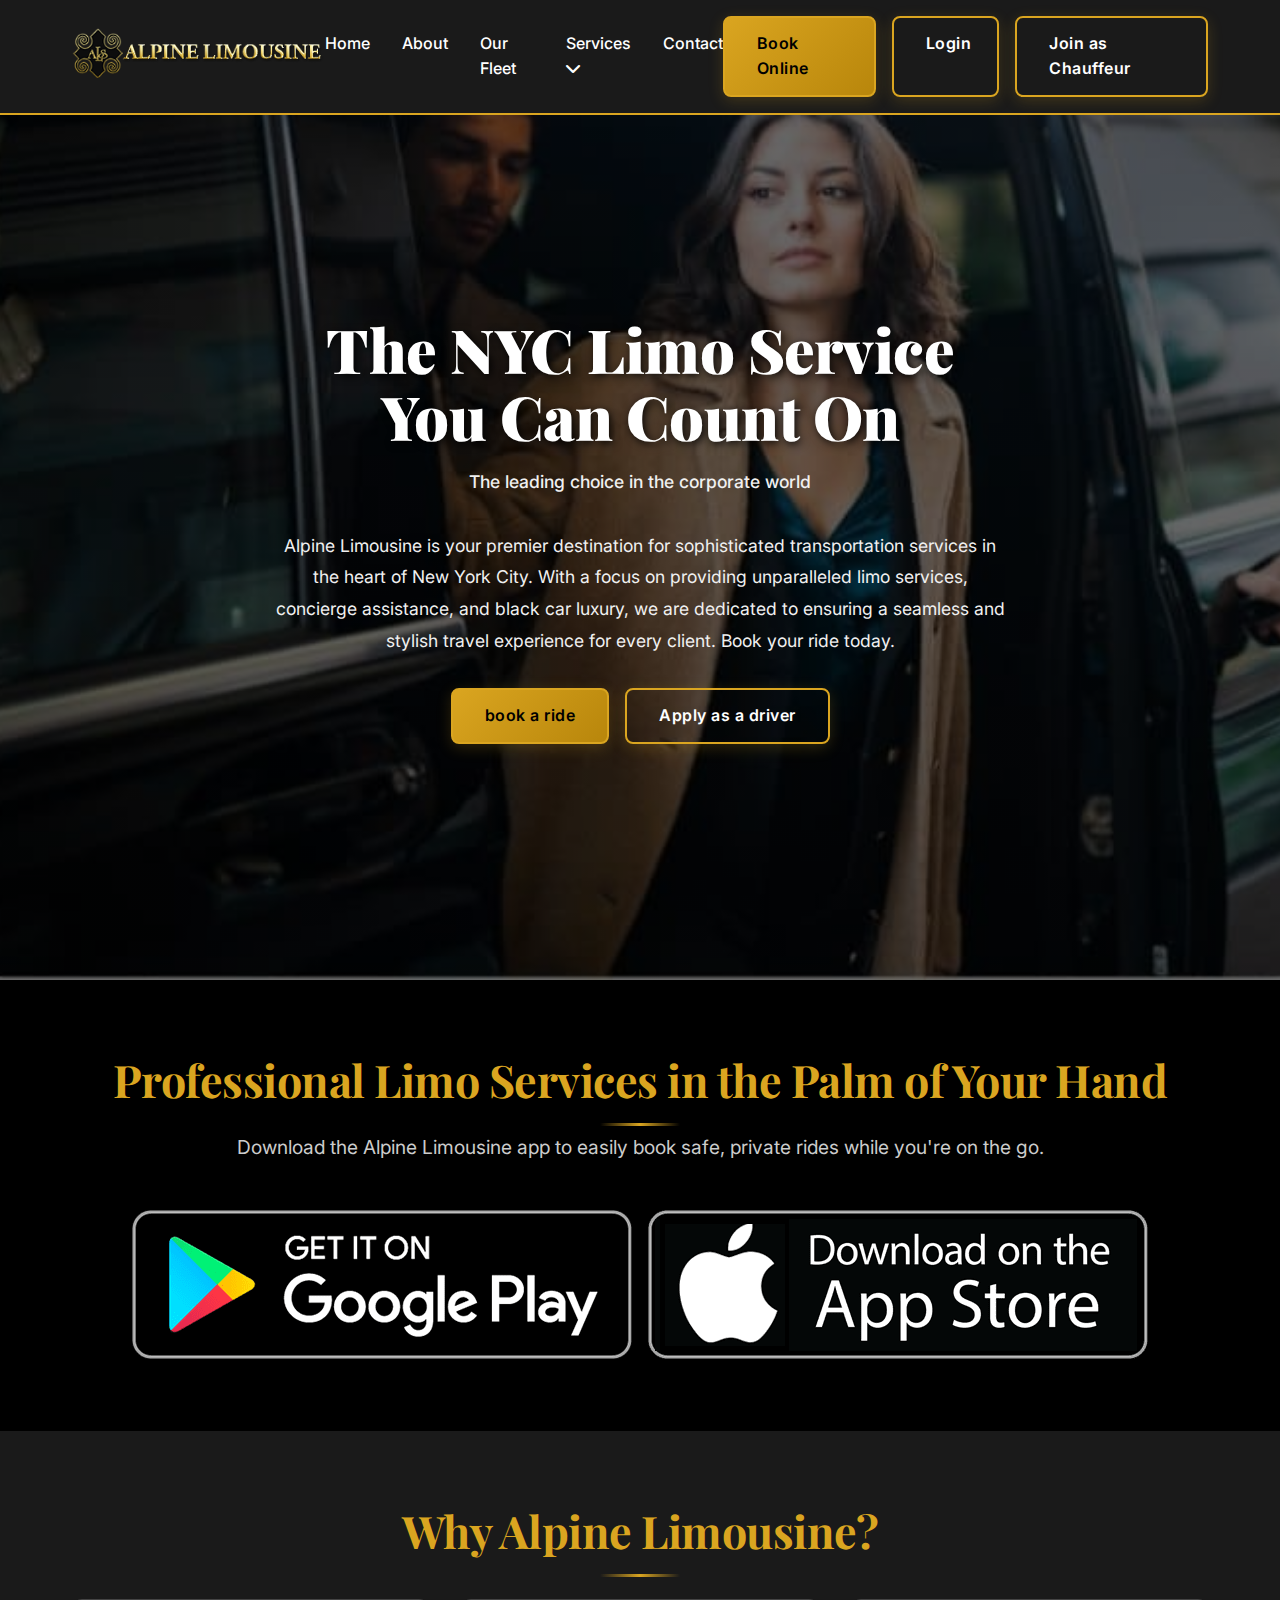
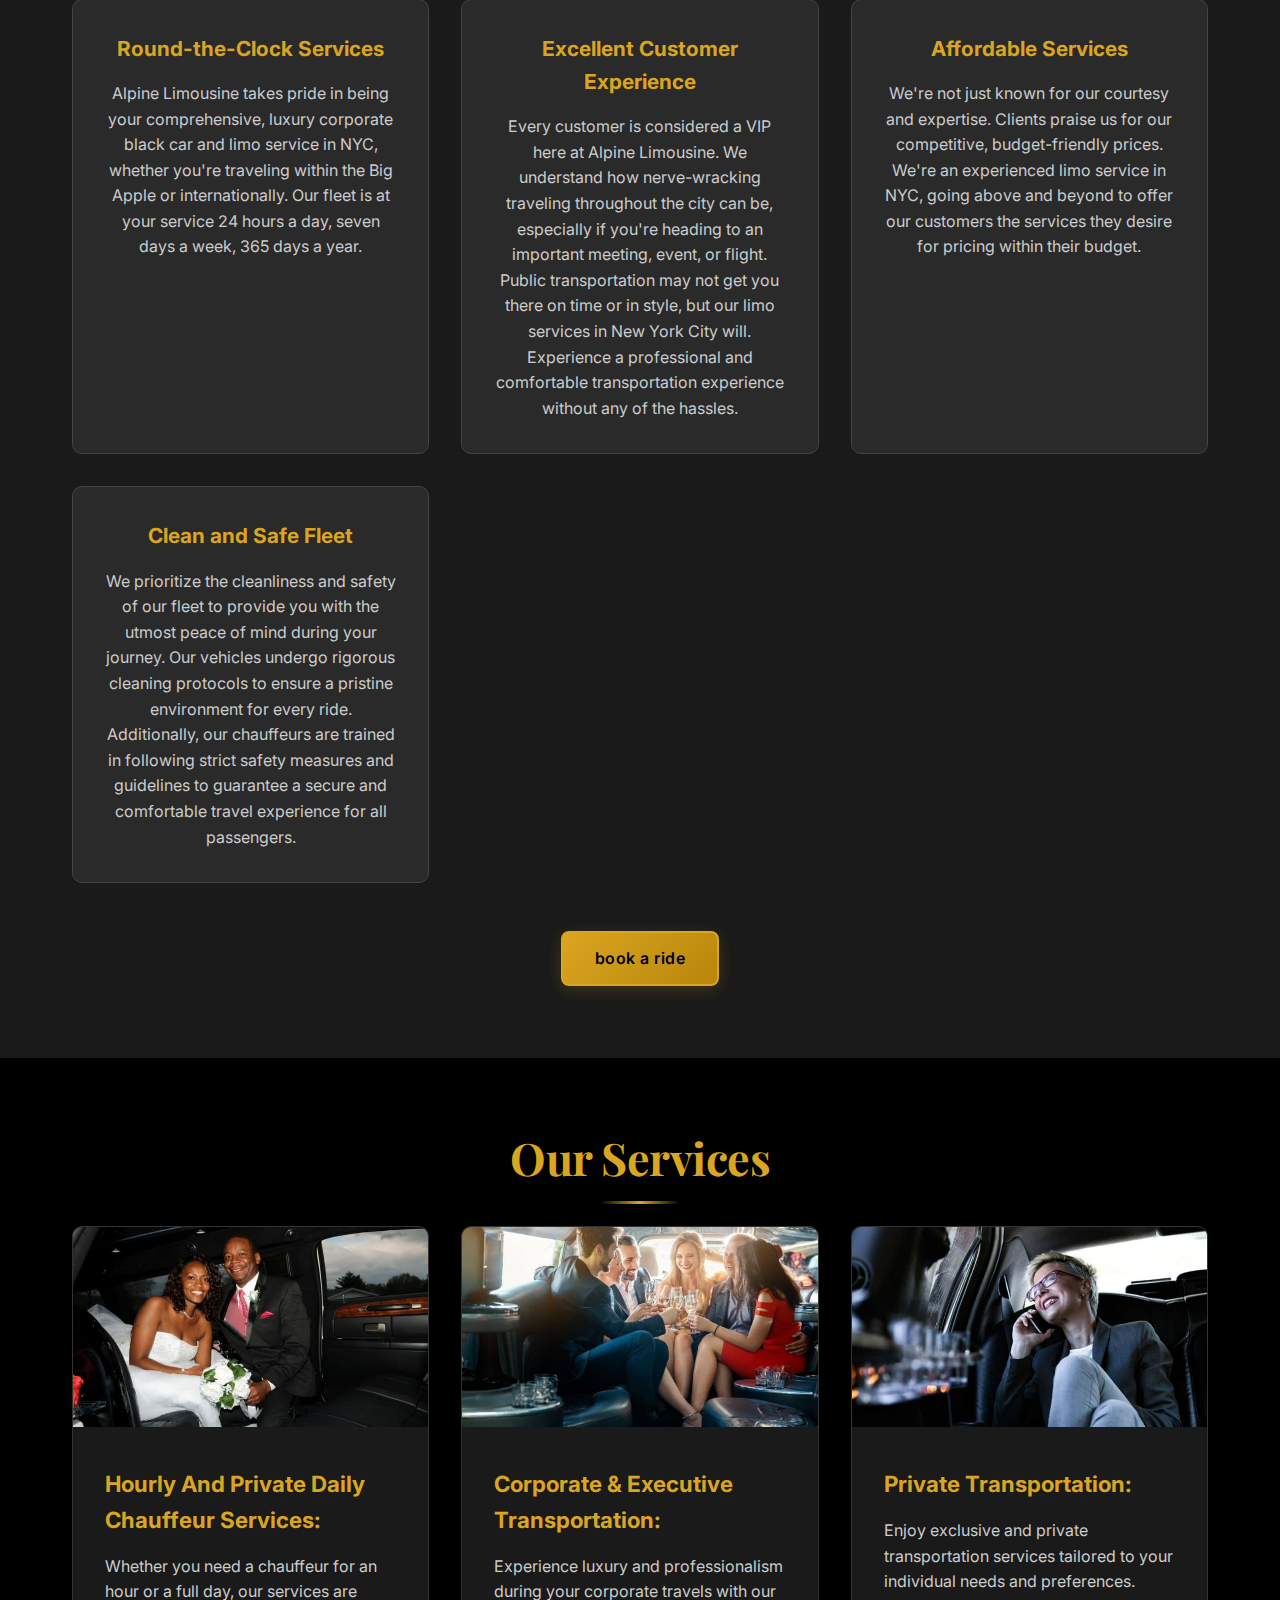
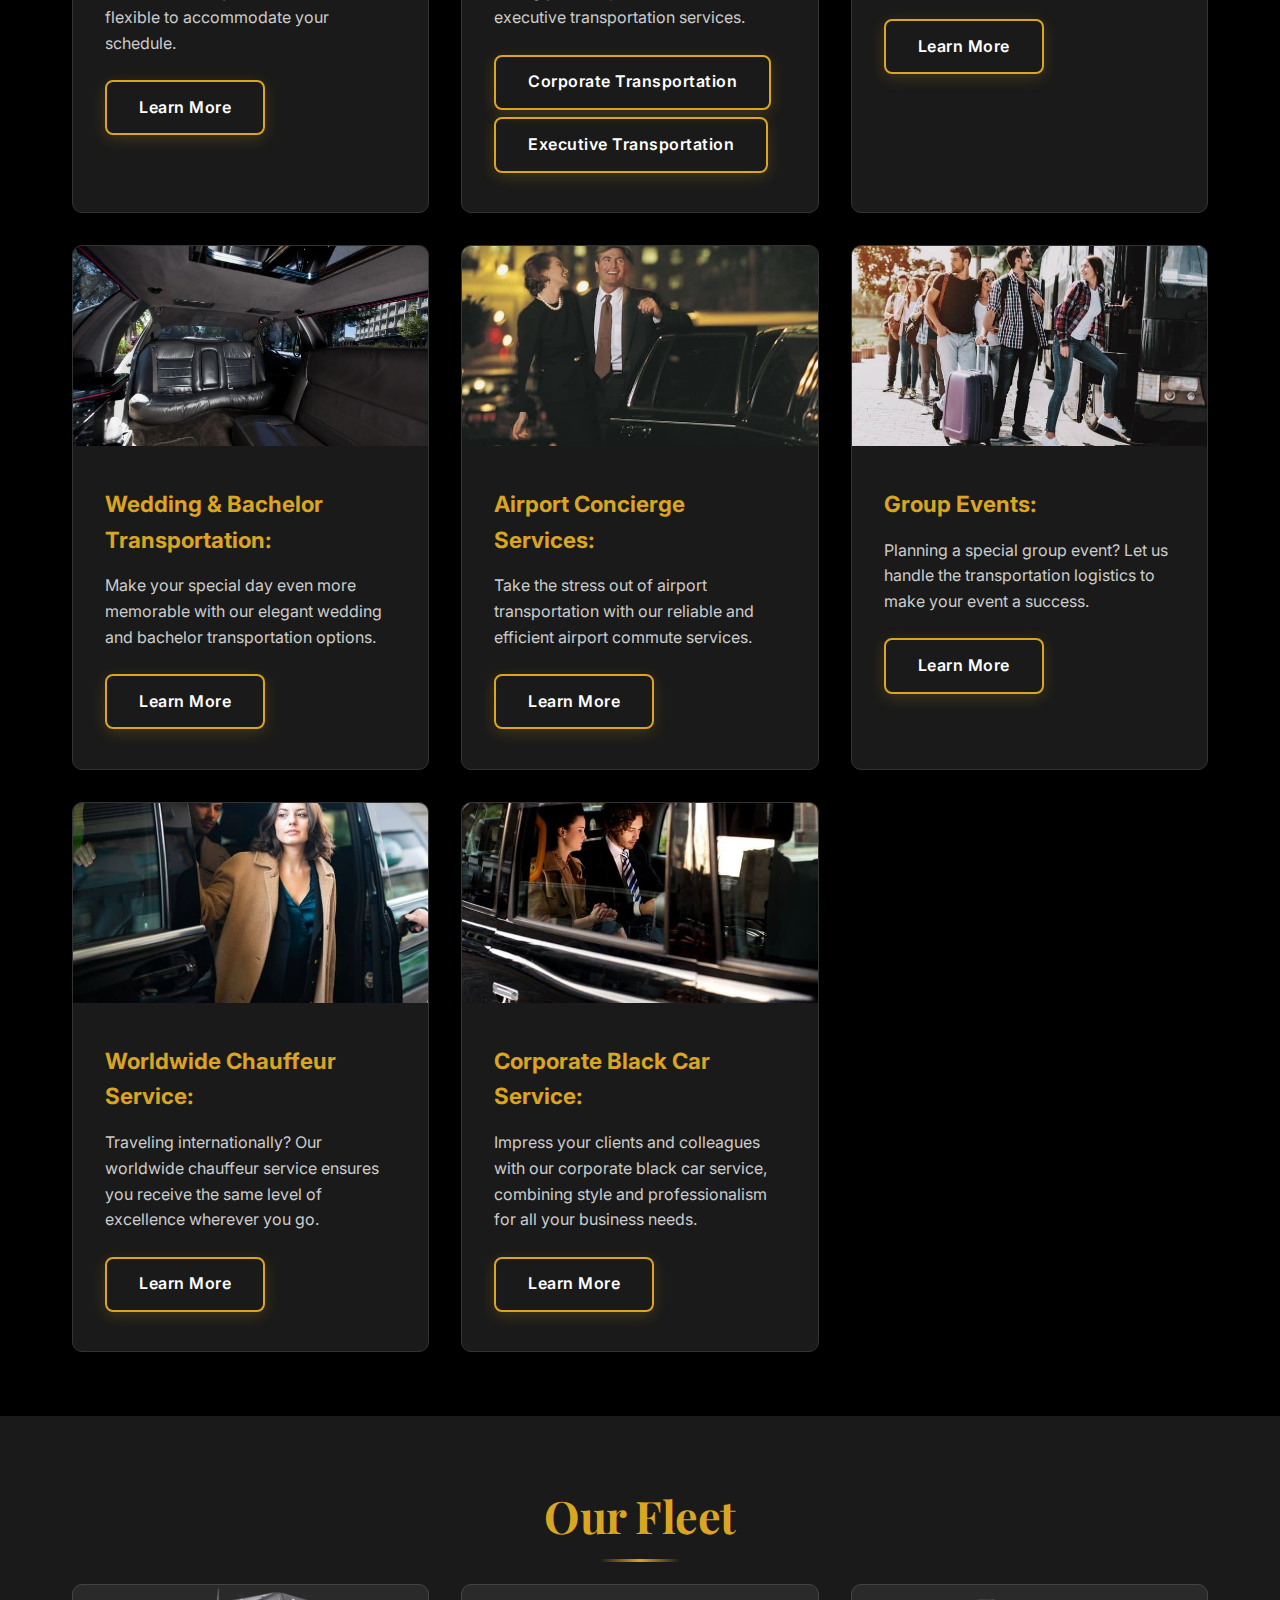
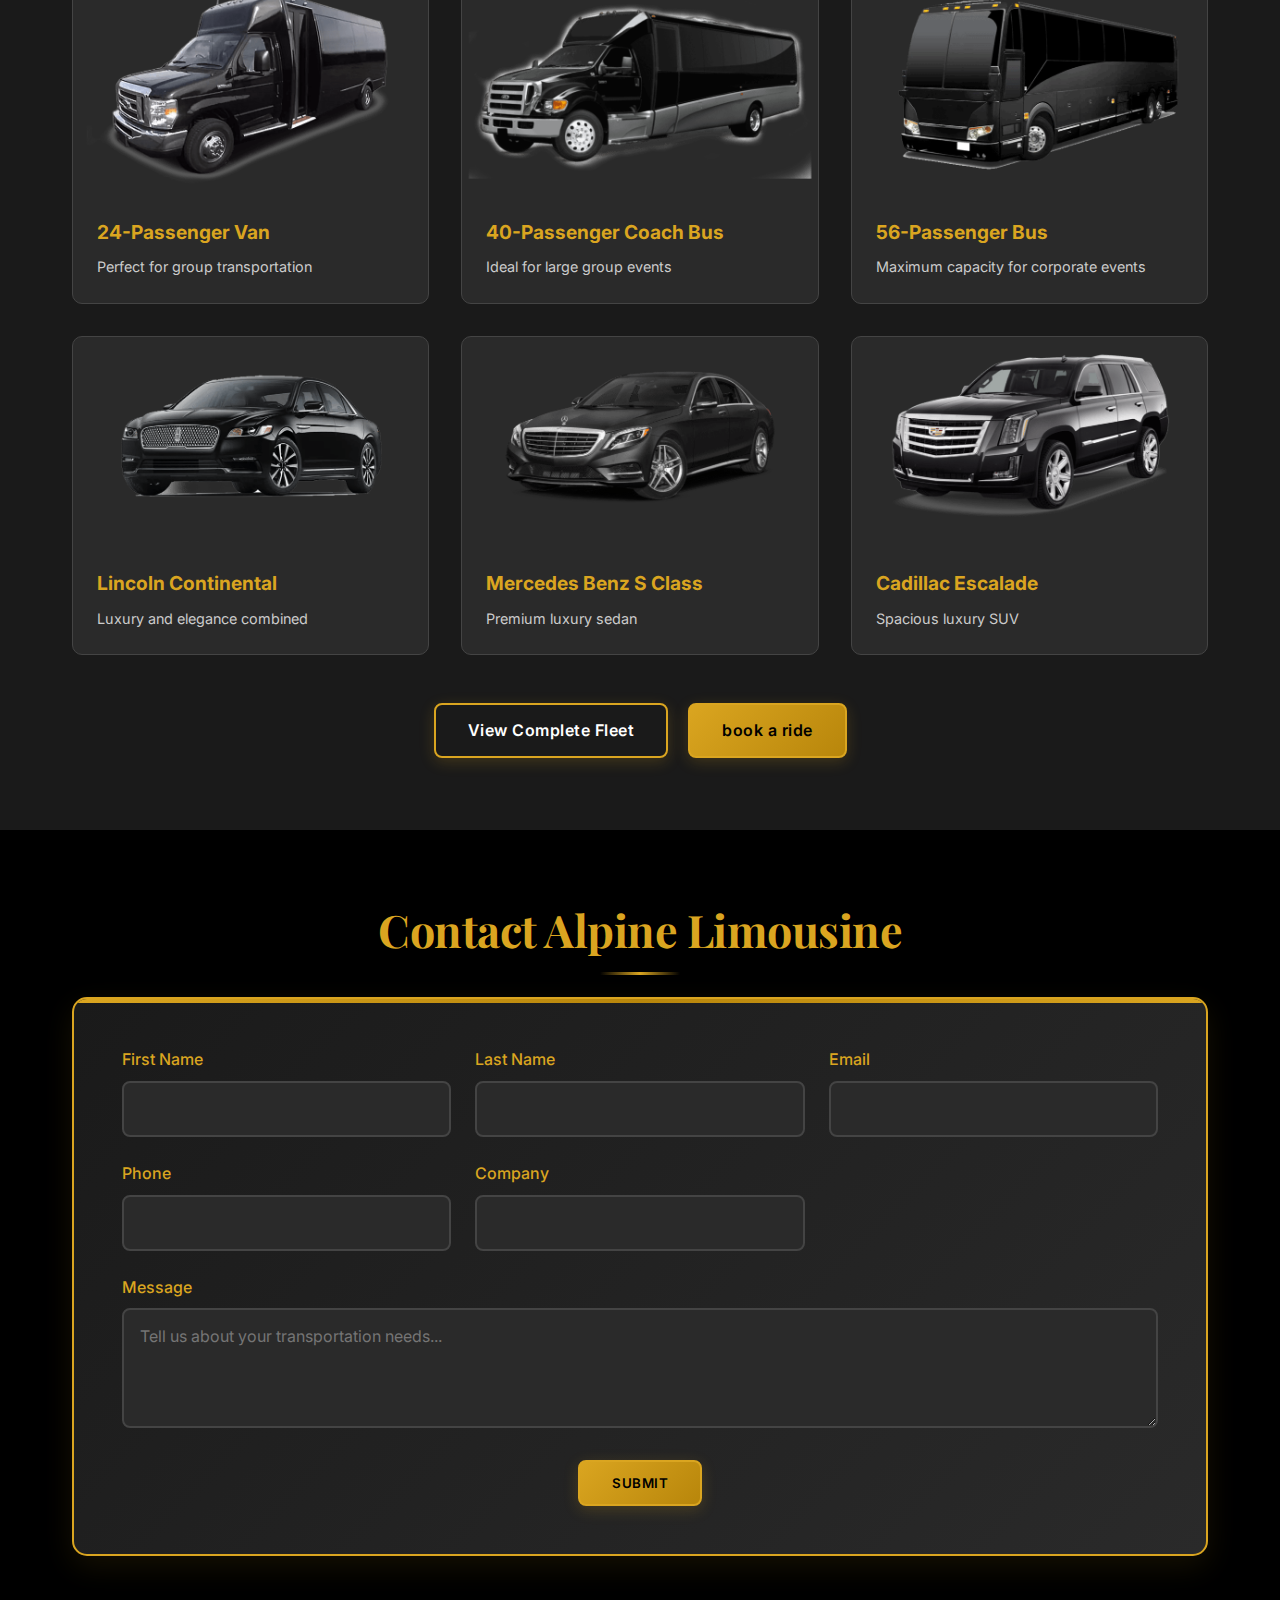
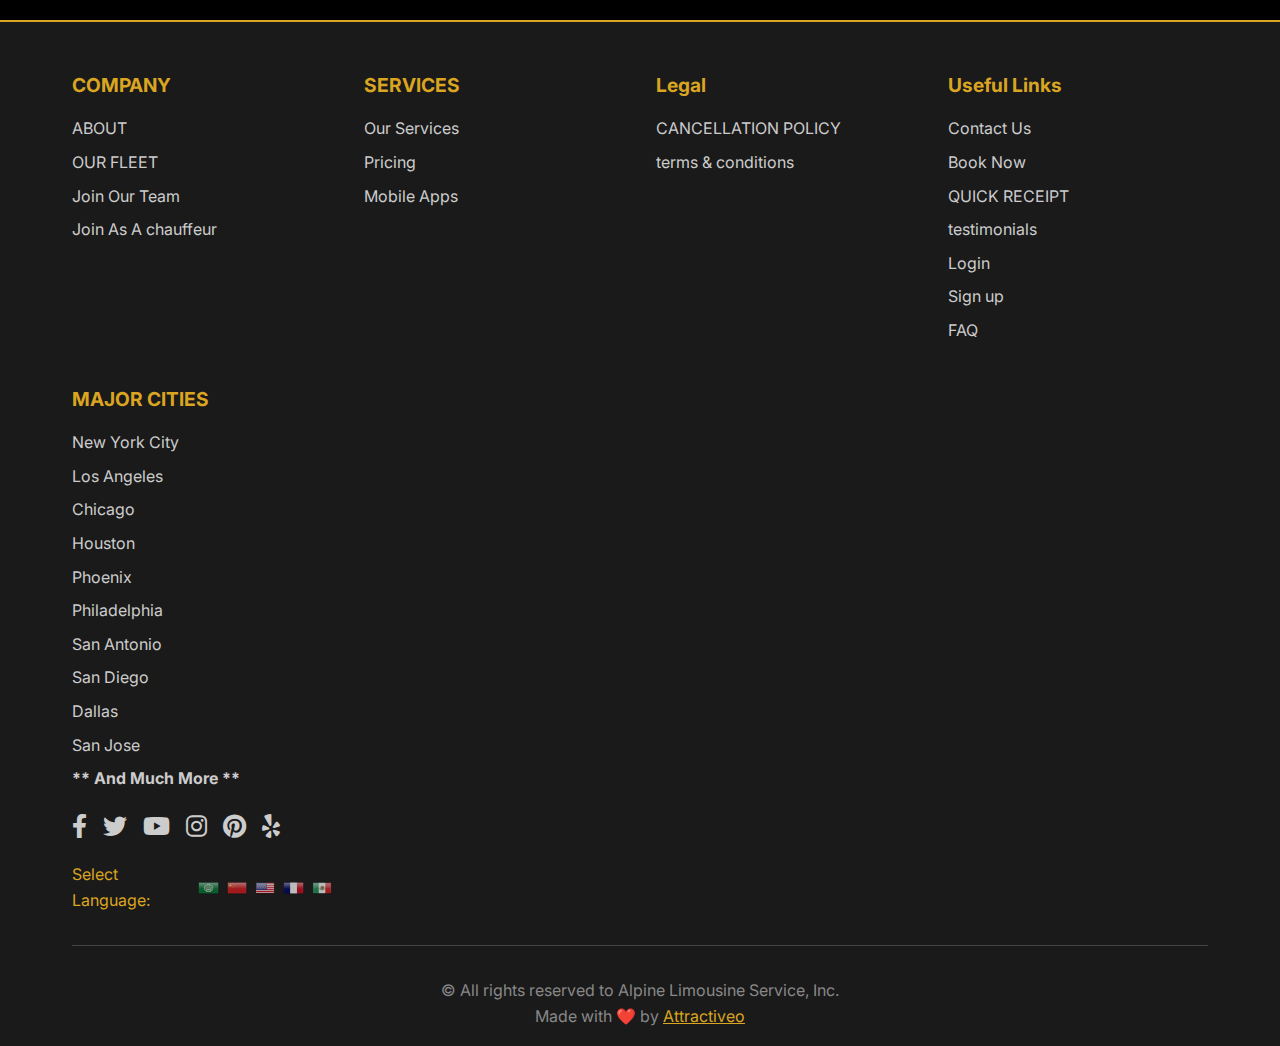
<file: test_homepage.html>
<!DOCTYPE html>
<html lang="en">
<head>
    <meta charset="UTF-8">
    <meta name="viewport" content="width=device-width, initial-scale=1.0">
    <title>Alpine Limousine NYC - Luxury Limo and Chauffeur Services</title>
    <meta name="description" content="Premium limousine and chauffeur services in NYC. Professional black car service, airport transfers, corporate transportation. Book your luxury ride today.">
    <meta name="keywords" content="NYC limo service, luxury transportation, chauffeur service, black car service, airport transfers, corporate transportation">
    
    <!-- Favicon -->
    <link rel="icon" type="image/png" href="static/images/Alpine-favicon-150x150.png">
    
    <!-- Stylesheets -->
    <link rel="stylesheet" href="static/css/style.css">
    
    <!-- Font Awesome for icons -->
    <link rel="stylesheet" href="https://cdnjs.cloudflare.com/ajax/libs/font-awesome/6.0.0/css/all.min.css">
</head>
<body>
    <!-- Header -->
    <header class="header">
        <div class="nav-container">
            <div class="logo">
                <a href="#home">
                    <img src="static/images/alpine-limo-logo.png" alt="Alpine Limousine NYC">
                </a>
            </div>
            
            <nav class="nav-menu">
                <li><a href="#home">Home</a></li>
                <li><a href="#about">About</a></li>
                <li><a href="#fleet">Our Fleet</a></li>
                <li class="dropdown">
                    <a href="#services">Services <i class="fas fa-chevron-down"></i></a>
                </li>
                <li><a href="#contact">Contact</a></li>
            </nav>
            
            <div class="nav-buttons">
                <a href="javascript:openExternalBooking()" class="btn btn-primary">Book Online</a>
                <a href="javascript:openExternalLogin()" class="btn btn-secondary">Login</a>
                <a href="#join" class="btn btn-secondary">Join as Chauffeur</a>
            </div>
            
            <button class="mobile-menu-toggle">
                <i class="fas fa-bars"></i>
            </button>
        </div>
    </header>

    <!-- Main Content -->
    <main>
        <!-- Hero Section -->
        <section class="hero" id="home">
            <div class="hero-content">
                <h1>The NYC Limo Service You Can Count On</h1>
                <p class="hero-subtitle">The leading choice in the corporate world</p>
                <p>Alpine Limousine is your premier destination for sophisticated transportation services in the heart of New York City. With a focus on providing unparalleled limo services, concierge assistance, and black car luxury, we are dedicated to ensuring a seamless and stylish travel experience for every client. Book your ride today.</p>
                <div class="hero-buttons">
                    <a href="javascript:openExternalBooking()" class="btn btn-primary">book a ride</a>
                    <a href="#join" class="btn btn-secondary">Apply as a driver</a>
                </div>
            </div>
        </section>

        <!-- Mobile App Promotion -->
        <section class="section mobile-app">
            <div class="container">
                <h2 class="section-title">Professional Limo Services in the Palm of Your Hand</h2>
                <p class="section-subtitle">Download the Alpine Limousine app to easily book safe, private rides while you're on the go.</p>
                <div class="app-badges">
                    <a href="#" target="_blank">
                        <img src="static/images/badge_googlePlay.png" alt="Download on Google Play" class="app-badge">
                    </a>
                    <a href="#" target="_blank">
                        <img src="static/images/badge_appStore.png" alt="Download on App Store" class="app-badge">
                    </a>
                </div>
            </div>
        </section>

        <!-- Why Alpine Limousine Section -->
        <section class="section why-alpine">
            <div class="container">
                <h2 class="section-title">Why Alpine Limousine?</h2>
                
                <div class="features-grid">
                    <div class="feature-card">
                        <h3>Round-the-Clock Services</h3>
                        <p>Alpine Limousine takes pride in being your comprehensive, luxury corporate black car and limo service in NYC, whether you're traveling within the Big Apple or internationally. Our fleet is at your service 24 hours a day, seven days a week, 365 days a year.</p>
                    </div>
                    
                    <div class="feature-card">
                        <h3>Excellent Customer Experience</h3>
                        <p>Every customer is considered a VIP here at Alpine Limousine. We understand how nerve-wracking traveling throughout the city can be, especially if you're heading to an important meeting, event, or flight. Public transportation may not get you there on time or in style, but our limo services in New York City will. Experience a professional and comfortable transportation experience without any of the hassles.</p>
                    </div>
                    
                    <div class="feature-card">
                        <h3>Affordable Services</h3>
                        <p>We're not just known for our courtesy and expertise. Clients praise us for our competitive, budget-friendly prices. We're an experienced limo service in NYC, going above and beyond to offer our customers the services they desire for pricing within their budget.</p>
                    </div>
                    
                    <div class="feature-card">
                        <h3>Clean and Safe Fleet</h3>
                        <p>We prioritize the cleanliness and safety of our fleet to provide you with the utmost peace of mind during your journey. Our vehicles undergo rigorous cleaning protocols to ensure a pristine environment for every ride. Additionally, our chauffeurs are trained in following strict safety measures and guidelines to guarantee a secure and comfortable travel experience for all passengers.</p>
                    </div>
                </div>
                
                <div style="text-align: center; margin-top: 3rem;">
                    <a href="javascript:openExternalBooking()" class="btn btn-primary">book a ride</a>
                </div>
            </div>
        </section>

        <!-- Services Section -->
        <section class="section services" id="services">
            <div class="container">
                <h2 class="section-title">Our Services</h2>
                
                <div class="services-grid">
                    <div class="service-card">
                        <img src="static/images/1.jpg" alt="Hourly And Private Daily Chauffeur Services">
                        <div class="service-content">
                            <h3>Hourly And Private Daily Chauffeur Services:</h3>
                            <p>Whether you need a chauffeur for an hour or a full day, our services are flexible to accommodate your schedule.</p>
                            <a href="#services" class="btn btn-secondary">Learn More</a>
                        </div>
                    </div>
                    
                    <div class="service-card">
                        <img src="static/images/corp-tavel.jpg" alt="Corporate & Executive Transportation">
                        <div class="service-content">
                            <h3>Corporate & Executive Transportation:</h3>
                            <p>Experience luxury and professionalism during your corporate travels with our executive transportation services.</p>
                            <div style="margin-top: 1rem;">
                                <a href="#services" class="btn btn-secondary" style="margin-right: 10px;">Corporate Transportation</a>
                                <a href="#services" class="btn btn-secondary">Executive Transportation</a>
                            </div>
                        </div>
                    </div>
                    
                    <div class="service-card">
                        <img src="static/images/2.jpg" alt="Private Transportation">
                        <div class="service-content">
                            <h3>Private Transportation:</h3>
                            <p>Enjoy exclusive and private transportation services tailored to your individual needs and preferences.</p>
                            <a href="#services" class="btn btn-secondary">Learn More</a>
                        </div>
                    </div>
                    
                    <div class="service-card">
                        <img src="static/images/4.jpg" alt="Wedding & Bachelor Transportation">
                        <div class="service-content">
                            <h3>Wedding & Bachelor Transportation:</h3>
                            <p>Make your special day even more memorable with our elegant wedding and bachelor transportation options.</p>
                            <a href="#services" class="btn btn-secondary">Learn More</a>
                        </div>
                    </div>
                    
                    <div class="service-card">
                        <img src="static/images/city.jpg" alt="Airport Concierge Services">
                        <div class="service-content">
                            <h3>Airport Concierge Services:</h3>
                            <p>Take the stress out of airport transportation with our reliable and efficient airport commute services.</p>
                            <a href="#services" class="btn btn-secondary">Learn More</a>
                        </div>
                    </div>
                    
                    <div class="service-card">
                        <img src="static/images/group.jpg" alt="Group Events">
                        <div class="service-content">
                            <h3>Group Events:</h3>
                            <p>Planning a special group event? Let us handle the transportation logistics to make your event a success.</p>
                            <a href="#services" class="btn btn-secondary">Learn More</a>
                        </div>
                    </div>
                    
                    <div class="service-card">
                        <img src="static/images/world.jpg" alt="Worldwide Chauffeur Service">
                        <div class="service-content">
                            <h3>Worldwide Chauffeur Service:</h3>
                            <p>Traveling internationally? Our worldwide chauffeur service ensures you receive the same level of excellence wherever you go.</p>
                            <a href="#services" class="btn btn-secondary">Learn More</a>
                        </div>
                    </div>
                    
                    <div class="service-card">
                        <img src="static/images/corp2.jpg" alt="Corporate Black Car Service">
                        <div class="service-content">
                            <h3>Corporate Black Car Service:</h3>
                            <p>Impress your clients and colleagues with our corporate black car service, combining style and professionalism for all your business needs.</p>
                            <a href="#services" class="btn btn-secondary">Learn More</a>
                        </div>
                    </div>
                </div>
            </div>
        </section>

        <!-- Fleet Preview Section -->
        <section class="section fleet" id="fleet">
            <div class="container">
                <h2 class="section-title">Our Fleet</h2>
                
                <div class="fleet-grid">
                    <div class="vehicle-card">
                        <img src="static/images/24-Passenger-Van-768x473.png" alt="24-Passenger Van">
                        <div class="vehicle-info">
                            <h3>24-Passenger Van</h3>
                            <p>Perfect for group transportation</p>
                        </div>
                    </div>
                    
                    <div class="vehicle-card">
                        <img src="static/images/40-Passenger-Coach-Bus-768x473.png" alt="40-Passenger Coach Bus">
                        <div class="vehicle-info">
                            <h3>40-Passenger Coach Bus</h3>
                            <p>Ideal for large group events</p>
                        </div>
                    </div>
                    
                    <div class="vehicle-card">
                        <img src="static/images/56-Passenger-Bus-768x473.png" alt="56-Passenger Bus">
                        <div class="vehicle-info">
                            <h3>56-Passenger Bus</h3>
                            <p>Maximum capacity for corporate events</p>
                        </div>
                    </div>
                    
                    <div class="vehicle-card">
                        <img src="static/images/Black-Velvet-Lincoln-Continental-768x473.png" alt="Lincoln Continental">
                        <div class="vehicle-info">
                            <h3>Lincoln Continental</h3>
                            <p>Luxury and elegance combined</p>
                        </div>
                    </div>
                    
                    <div class="vehicle-card">
                        <img src="static/images/Mercedes-Benz-S-Class-768x473.png" alt="Mercedes Benz S Class">
                        <div class="vehicle-info">
                            <h3>Mercedes Benz S Class</h3>
                            <p>Premium luxury sedan</p>
                        </div>
                    </div>
                    
                    <div class="vehicle-card">
                        <img src="static/images/Cadillac-Escalade-768x473.png" alt="Cadillac Escalade">
                        <div class="vehicle-info">
                            <h3>Cadillac Escalade</h3>
                            <p>Spacious luxury SUV</p>
                        </div>
                    </div>
                </div>
                
                <div style="text-align: center; margin-top: 3rem;">
                    <a href="#fleet" class="btn btn-secondary">View Complete Fleet</a>
                    <a href="javascript:openExternalBooking()" class="btn btn-primary" style="margin-left: 1rem;">book a ride</a>
                </div>
            </div>
        </section>

        <!-- Contact Form Section -->
        <section class="section contact" id="contact">
            <div class="container">
                <h2 class="section-title">Contact Alpine Limousine</h2>
                
                <form class="contact-form" id="contact-form">
                    <div class="form-grid">
                        <div class="form-group">
                            <label for="first_name">First Name</label>
                            <input type="text" id="first_name" name="first_name" required>
                        </div>
                        
                        <div class="form-group">
                            <label for="last_name">Last Name</label>
                            <input type="text" id="last_name" name="last_name" required>
                        </div>
                        
                        <div class="form-group">
                            <label for="email">Email</label>
                            <input type="email" id="email" name="email" required>
                        </div>
                        
                        <div class="form-group">
                            <label for="phone">Phone</label>
                            <input type="tel" id="phone" name="phone" required>
                        </div>
                        
                        <div class="form-group">
                            <label for="company">Company</label>
                            <input type="text" id="company" name="company">
                        </div>
                        
                        <div class="form-group full-width">
                            <label for="message">Message</label>
                            <textarea id="message" name="message" required placeholder="Tell us about your transportation needs..."></textarea>
                        </div>
                    </div>
                    
                    <div style="text-align: center; margin-top: 2rem;">
                        <button type="submit" class="btn btn-primary">SUBMIT</button>
                    </div>
                </form>
            </div>
        </section>
    </main>

    <!-- Footer -->
    <footer class="footer">
        <div class="container">
            <div class="footer-content">
                <div class="footer-section">
                    <h3>COMPANY</h3>
                    <ul>
                        <li><a href="#about">ABOUT</a></li>
                        <li><a href="#fleet">OUR FLEET</a></li>
                        <li><a href="#">Join Our Team</a></li>
                        <li><a href="#join">Join As A chauffeur</a></li>
                    </ul>
                </div>
                
                <div class="footer-section">
                    <h3>SERVICES</h3>
                    <ul>
                        <li><a href="#services">Our Services</a></li>
                        <li><a href="#">Pricing</a></li>
                        <li><a href="#">Mobile Apps</a></li>
                    </ul>
                </div>
                
                <div class="footer-section">
                    <h3>Legal</h3>
                    <ul>
                        <li><a href="#">CANCELLATION POLICY</a></li>
                        <li><a href="#">terms & conditions</a></li>
                    </ul>
                </div>
                
                <div class="footer-section">
                    <h3>Useful Links</h3>
                    <ul>
                        <li><a href="#contact">Contact Us</a></li>
                        <li><a href="javascript:openExternalBooking()">Book Now</a></li>
                        <li><a href="#">QUICK RECEIPT</a></li>
                        <li><a href="#">testimonials</a></li>
                        <li><a href="javascript:openExternalLogin()">Login</a></li>
                        <li><a href="#">Sign up</a></li>
                        <li><a href="#">FAQ</a></li>
                    </ul>
                </div>
                
                <div class="footer-section">
                    <h3>MAJOR CITIES</h3>
                    <ul>
                        <li><a href="#">New York City</a></li>
                        <li><a href="#">Los Angeles</a></li>
                        <li><a href="#">Chicago</a></li>
                        <li><a href="#">Houston</a></li>
                        <li><a href="#">Phoenix</a></li>
                        <li><a href="#">Philadelphia</a></li>
                        <li><a href="#">San Antonio</a></li>
                        <li><a href="#">San Diego</a></li>
                        <li><a href="#">Dallas</a></li>
                        <li><a href="#">San Jose</a></li>
                        <li><a href="#"><strong>** And Much More **</strong></a></li>
                    </ul>
                    
                    <div class="social-links">
                        <a href="https://www.facebook.com/AlpineLimousine" target="_blank"><i class="fab fa-facebook-f"></i></a>
                        <a href="https://twitter.com/AlpineLimoNYC" target="_blank"><i class="fab fa-twitter"></i></a>
                        <a href="http://www.youtube.com/user/AlpineLimousine1" target="_blank"><i class="fab fa-youtube"></i></a>
                        <a href="https://www.instagram.com/alpinelimoservice/" target="_blank"><i class="fab fa-instagram"></i></a>
                        <a href="#" target="_blank"><i class="fab fa-pinterest"></i></a>
                        <a href="#" target="_blank"><i class="fab fa-yelp"></i></a>
                    </div>
                    
                    <div class="language-selector">
                        <span style="color: #DAA520; margin-right: 10px;">Select Language:</span>
                        <img src="static/images/ar.png" alt="Arabic" data-lang="ar" title="Arabic">
                        <img src="static/images/zh-CN.png" alt="Chinese" data-lang="zh" title="Chinese (Simplified)">
                        <img src="static/images/en-us.png" alt="English" data-lang="en" title="English">
                        <img src="static/images/fr.png" alt="French" data-lang="fr" title="French">
                        <img src="static/images/es-mx.png" alt="Spanish" data-lang="es" title="Spanish">
                    </div>
                </div>
            </div>
            
            <div class="footer-bottom">
                <p>&copy; All rights reserved to Alpine Limousine Service, Inc.</p>
                <p>Made with ❤️ by <a href="https://attractiveo.com/" target="_blank" style="color: #DAA520;">Attractiveo</a></p>
            </div>
        </div>
    </footer>

    <!-- JavaScript -->
    <script src="static/js/main.js"></script>
</body>
</html>
</file>
<file: static/css/style.css>
/* Alpine Limousine NYC - Custom Styles */

/* Import Premium Fonts */
@import url('https://fonts.googleapis.com/css2?family=Playfair+Display:wght@400;700;900&family=Inter:wght@300;400;500;600;700&display=swap');

/* Reset and Base Styles */
* {
    margin: 0;
    padding: 0;
    box-sizing: border-box;
}

body {
    font-family: 'Inter', 'Segoe UI', Tahoma, Geneva, Verdana, sans-serif;
    line-height: 1.6;
    color: #ffffff;
    background-color: #000000;
    overflow-x: hidden;
}

/* Header Styles */
.header {
    background-color: #1a1a1a;
    padding: 1rem 0;
    position: fixed;
    top: 0;
    width: 100%;
    z-index: 1000;
    border-bottom: 2px solid #DAA520;
}

.nav-container {
    max-width: 1200px;
    margin: 0 auto;
    display: flex;
    justify-content: space-between;
    align-items: center;
    padding: 0 2rem;
}

.logo img {
    height: 50px;
    width: auto;
}

.nav-menu {
    display: flex;
    list-style: none;
    gap: 2rem;
}

.nav-menu a {
    color: #ffffff;
    text-decoration: none;
    font-weight: 500;
    transition: color 0.3s ease;
}

.nav-menu a:hover {
    color: #DAA520;
}

.nav-buttons {
    display: flex;
    gap: 1rem;
}

.btn {
    padding: 0.8rem 2rem;
    border: none;
    border-radius: 8px;
    text-decoration: none;
    font-weight: 600;
    font-family: 'Inter', sans-serif;
    letter-spacing: 0.5px;
    transition: all 0.4s ease;
    cursor: pointer;
    display: inline-block;
    position: relative;
    overflow: hidden;
    box-shadow: 0 4px 15px rgba(218, 165, 32, 0.2);
}

.btn::before {
    content: '';
    position: absolute;
    top: 0;
    left: -100%;
    width: 100%;
    height: 100%;
    background: linear-gradient(90deg, transparent, rgba(255, 255, 255, 0.1), transparent);
    transition: left 0.5s;
}

.btn:hover::before {
    left: 100%;
}

.btn-primary {
    background: linear-gradient(135deg, #DAA520, #B8860B);
    color: #000000;
    border: 2px solid #DAA520;
}

.btn-primary:hover {
    background: linear-gradient(135deg, #B8860B, #8B6914);
    transform: translateY(-3px);
    box-shadow: 0 8px 25px rgba(218, 165, 32, 0.4);
}

.btn-secondary {
    background-color: transparent;
    color: #ffffff;
    border: 2px solid #DAA520;
    position: relative;
}

.btn-secondary:hover {
    background: linear-gradient(135deg, #DAA520, #B8860B);
    color: #000000;
    transform: translateY(-3px);
    box-shadow: 0 8px 25px rgba(218, 165, 32, 0.3);
}

/* Mobile Menu Toggle */
.mobile-menu-toggle {
    display: none;
    background: none;
    border: none;
    color: #ffffff;
    font-size: 1.5rem;
    cursor: pointer;
}

/* Hero Section */
.hero {
    background: linear-gradient(rgba(0,0,0,0.6), rgba(0,0,0,0.6)), url('/static/images/world.jpg');
    background-size: cover;
    background-position: center;
    height: 100vh;
    display: flex;
    align-items: center;
    justify-content: center;
    text-align: center;
    margin-top: 80px;
}

.hero-content {
    max-width: 800px;
    padding: 0 2rem;
}

.hero h1 {
    font-family: 'Playfair Display', serif;
    font-size: 3.8rem;
    font-weight: 900;
    margin-bottom: 1rem;
    color: #ffffff;
    text-shadow: 2px 2px 8px rgba(0,0,0,0.9);
    letter-spacing: -0.5px;
    line-height: 1.1;
}

.hero-subtitle {
    font-size: 1.3rem;
    margin-bottom: 1rem;
    color: #DAA520;
    font-weight: 500;
}

.hero p {
    font-size: 1.1rem;
    margin-bottom: 2rem;
    line-height: 1.8;
    color: #f0f0f0;
}

.hero-buttons {
    display: flex;
    gap: 1rem;
    justify-content: center;
    flex-wrap: wrap;
}

/* Section Styles */
.section {
    padding: 4rem 0;
}

.container {
    max-width: 1200px;
    margin: 0 auto;
    padding: 0 2rem;
}

.section-title {
    font-family: 'Playfair Display', serif;
    text-align: center;
    font-size: 2.8rem;
    font-weight: 700;
    margin-bottom: 1rem;
    color: #DAA520;
    position: relative;
    letter-spacing: -0.5px;
}

.section-title::after {
    content: '';
    position: absolute;
    bottom: -10px;
    left: 50%;
    transform: translateX(-50%);
    width: 80px;
    height: 3px;
    background: linear-gradient(90deg, transparent, #DAA520, transparent);
}

.section-subtitle {
    text-align: center;
    font-size: 1.2rem;
    margin-bottom: 3rem;
    color: #cccccc;
}

/* Why Alpine Section */
.why-alpine {
    background-color: #1a1a1a;
}

.features-grid {
    display: grid;
    grid-template-columns: repeat(auto-fit, minmax(300px, 1fr));
    gap: 2rem;
    margin-top: 2rem;
}

.feature-card {
    background-color: #2a2a2a;
    padding: 2rem;
    border-radius: 10px;
    text-align: center;
    transition: transform 0.3s ease;
    border: 1px solid #444;
}

.feature-card:hover {
    transform: translateY(-5px);
    border-color: #DAA520;
}

.feature-card h3 {
    color: #DAA520;
    margin-bottom: 1rem;
    font-size: 1.3rem;
}

.feature-card p {
    color: #cccccc;
    line-height: 1.6;
}

/* Services Section */
.services {
    background-color: #000000;
}

.services-grid {
    display: grid;
    grid-template-columns: repeat(auto-fit, minmax(350px, 1fr));
    gap: 2rem;
    margin-top: 2rem;
}

.service-card {
    background-color: #1a1a1a;
    border-radius: 10px;
    overflow: hidden;
    transition: transform 0.3s ease;
    border: 1px solid #333;
}

.service-card:hover {
    transform: translateY(-5px);
    border-color: #DAA520;
}

.service-card img {
    width: 100%;
    height: 200px;
    object-fit: cover;
}

.service-content {
    padding: 2rem;
}

.service-content h3 {
    color: #DAA520;
    margin-bottom: 1rem;
    font-size: 1.4rem;
}

.service-content p {
    color: #cccccc;
    line-height: 1.6;
    margin-bottom: 1.5rem;
}

/* Fleet Section */
.fleet {
    background-color: #1a1a1a;
}

.fleet-grid {
    display: grid;
    grid-template-columns: repeat(auto-fill, minmax(300px, 1fr));
    gap: 2rem;
    margin-top: 2rem;
}

.vehicle-card {
    background-color: #2a2a2a;
    border-radius: 10px;
    overflow: hidden;
    transition: transform 0.3s ease;
    border: 1px solid #444;
}

.vehicle-card:hover {
    transform: translateY(-5px);
    border-color: #DAA520;
}

.vehicle-card img {
    width: 100%;
    height: 200px;
    object-fit: cover;
}

.vehicle-info {
    padding: 1.5rem;
}

.vehicle-info h3 {
    color: #DAA520;
    margin-bottom: 0.5rem;
    font-size: 1.2rem;
}

.vehicle-info p {
    color: #cccccc;
    font-size: 0.9rem;
}

/* Mobile App Section */
.mobile-app {
    background-color: #000000;
    text-align: center;
}

.app-content {
    display: flex;
    align-items: center;
    gap: 3rem;
    flex-wrap: wrap;
}

.app-text {
    flex: 1;
    min-width: 300px;
}

.app-image {
    flex: 1;
    min-width: 300px;
}

.app-image img {
    max-width: 100%;
    height: auto;
}

.app-badges {
    display: flex;
    gap: 1rem;
    justify-content: center;
    margin-top: 2rem;
    flex-wrap: wrap;
}

.app-badge img {
    height: 60px;
    width: auto;
}

/* Contact Form */
.contact-form {
    background: linear-gradient(135deg, #1a1a1a, #2a2a2a);
    padding: 3rem;
    border-radius: 15px;
    margin-top: 2rem;
    border: 2px solid #DAA520;
    box-shadow: 0 10px 30px rgba(218, 165, 32, 0.1);
    position: relative;
    overflow: hidden;
}

.contact-form::before {
    content: '';
    position: absolute;
    top: 0;
    left: 0;
    right: 0;
    height: 4px;
    background: linear-gradient(90deg, #DAA520, #B8860B, #DAA520);
}

.form-grid {
    display: grid;
    grid-template-columns: repeat(auto-fit, minmax(250px, 1fr));
    gap: 1.5rem;
    margin-bottom: 1.5rem;
}

.form-group {
    display: flex;
    flex-direction: column;
}

.form-group label {
    color: #DAA520;
    margin-bottom: 0.5rem;
    font-weight: 500;
}

.form-group input,
.form-group textarea {
    padding: 1rem;
    border: 2px solid #444;
    border-radius: 8px;
    background-color: #2a2a2a;
    color: #ffffff;
    font-size: 1rem;
    font-family: 'Inter', sans-serif;
    transition: all 0.3s ease;
}

.form-group input:focus,
.form-group textarea:focus {
    outline: none;
    border-color: #DAA520;
    background-color: #333333;
    box-shadow: 0 0 0 3px rgba(218, 165, 32, 0.1);
    transform: translateY(-2px);
}

.form-group input:hover,
.form-group textarea:hover {
    border-color: #666;
}

.form-group.full-width {
    grid-column: 1 / -1;
}

.form-group textarea {
    resize: vertical;
    min-height: 120px;
}

/* Footer */
.footer {
    background-color: #1a1a1a;
    padding: 3rem 0 1rem;
    border-top: 2px solid #DAA520;
}

.footer-content {
    display: grid;
    grid-template-columns: repeat(auto-fit, minmax(250px, 1fr));
    gap: 2rem;
    margin-bottom: 2rem;
}

.footer-section h3 {
    color: #DAA520;
    margin-bottom: 1rem;
    font-size: 1.2rem;
}

.footer-section ul {
    list-style: none;
}

.footer-section ul li {
    margin-bottom: 0.5rem;
}

.footer-section ul li a {
    color: #cccccc;
    text-decoration: none;
    transition: color 0.3s ease;
}

.footer-section ul li a:hover {
    color: #DAA520;
}

.social-links {
    display: flex;
    gap: 1rem;
    margin-top: 1rem;
}

.social-links a {
    color: #cccccc;
    font-size: 1.5rem;
    transition: color 0.3s ease;
}

.social-links a:hover {
    color: #DAA520;
}

.footer-bottom {
    text-align: center;
    padding-top: 2rem;
    border-top: 1px solid #444;
    color: #888;
}

/* Language Selector */
.language-selector {
    display: flex;
    gap: 0.5rem;
    align-items: center;
    margin-top: 1rem;
}

.language-selector img {
    width: 24px;
    height: 16px;
    cursor: pointer;
    border-radius: 2px;
    opacity: 0.7;
    transition: opacity 0.3s ease;
}

.language-selector img:hover {
    opacity: 1;
}

/* Responsive Design */
@media (max-width: 768px) {
    .mobile-menu-toggle {
        display: block;
    }
    
    .nav-menu {
        display: none;
        position: absolute;
        top: 100%;
        left: 0;
        width: 100%;
        background-color: #1a1a1a;
        flex-direction: column;
        padding: 1rem;
        border-top: 1px solid #444;
    }
    
    .nav-menu.active {
        display: flex;
    }
    
    .nav-buttons {
        display: none;
    }
    
    .hero h1 {
        font-size: 2.5rem;
    }
    
    .hero-buttons {
        flex-direction: column;
        align-items: center;
    }
    
    .btn {
        width: 200px;
        text-align: center;
    }
    
    .app-content {
        flex-direction: column;
        text-align: center;
    }
    
    .contact-form {
        padding: 2rem;
    }
    
    .form-grid {
        grid-template-columns: 1fr;
    }
}

@media (max-width: 480px) {
    .hero h1 {
        font-size: 2rem;
    }
    
    .section-title {
        font-size: 2rem;
    }
    
    .container {
        padding: 0 1rem;
    }
    
    .contact-form {
        padding: 1.5rem;
    }
}

/* Animation for smooth scrolling */
html {
    scroll-behavior: smooth;
}

/* Loading animations */
@keyframes fadeInUp {
    from {
        opacity: 0;
        transform: translateY(30px);
    }
    to {
        opacity: 1;
        transform: translateY(0);
    }
}

.fade-in-up {
    animation: fadeInUp 0.6s ease-out;
}

/* Custom scrollbar */
::-webkit-scrollbar {
    width: 10px;
}

::-webkit-scrollbar-track {
    background: #1a1a1a;
}

::-webkit-scrollbar-thumb {
    background: #DAA520;
    border-radius: 5px;
}

::-webkit-scrollbar-thumb:hover {
    background: #B8860B;
}
</file>
